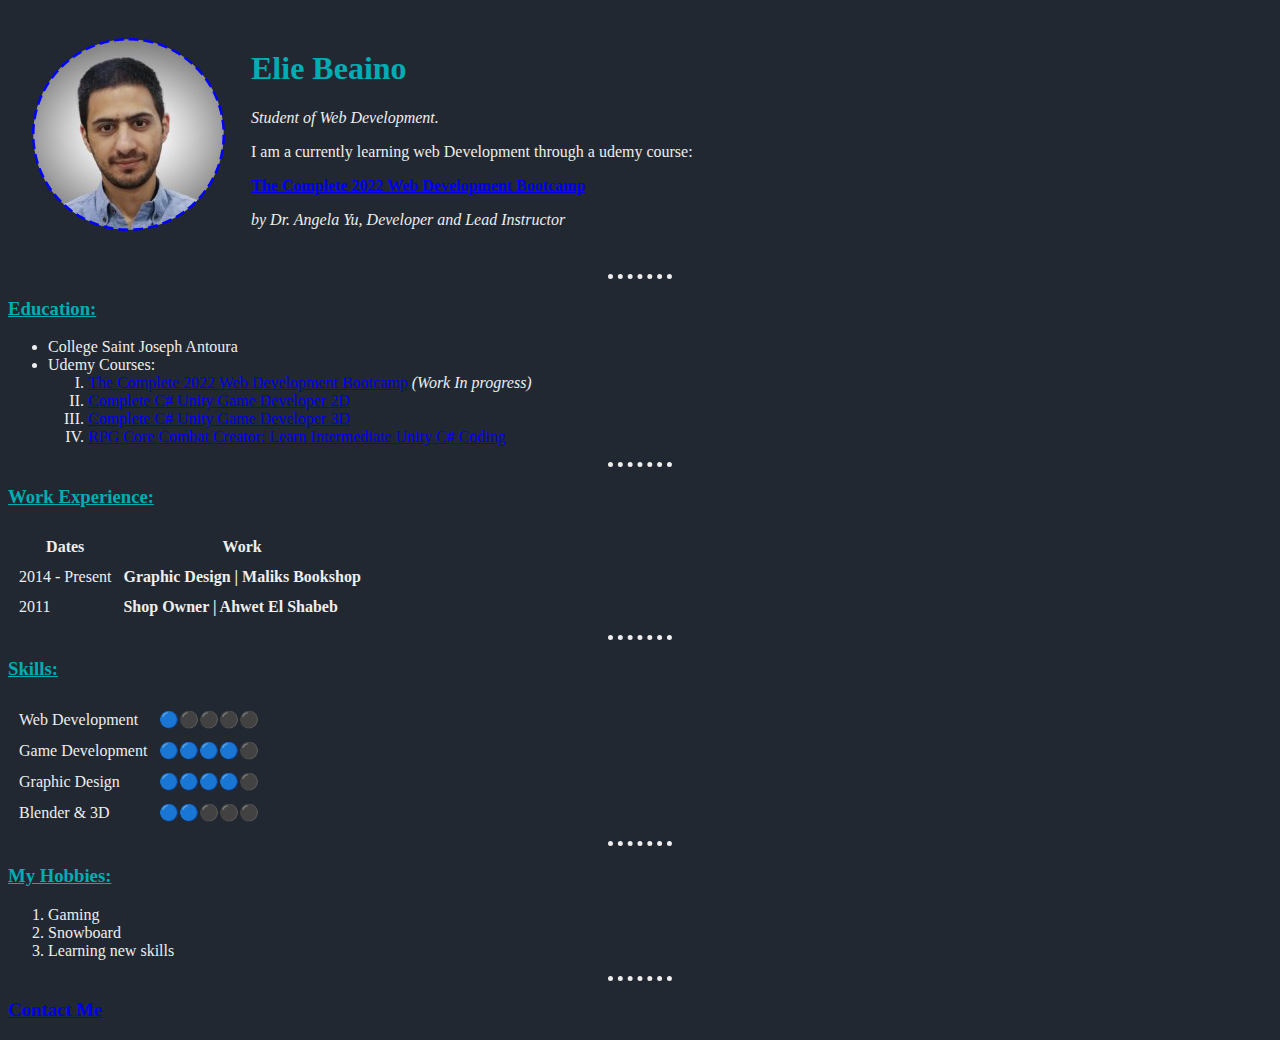
<file: index.html>
<!DOCTYPE html>
<html lang="en" dir="ltr">

<!--this is for the header display on top of the tab page.-->

<head>
  <meta charset="utf-8">
  <title>Elie's Personal WebSite</title>
  <link rel="stylesheet" href="css\styles.css">
</head>

<!--this is for the body of the page-->

<body>
  <!--  My Profile Info -->
  <table cellspacing="20">
    <tr>
      <td><img src="images\eliebeainopic.png" alt="Elie Profile Picture"></td>
      <td>
        <!-- Page Title with subtitle -->
        <h1> Elie Beaino </h1>
        <p> <em>Student of Web Development.</em> </p>
        <p> I am a currently learning web Development through a udemy course:</p>
        <p><strong><a href="https://www.udemy.com/course/the-complete-web-development-bootcamp/">The Complete 2022 Web Development Bootcamp</a></strong></p>
        <p><em>by Dr. Angela Yu, Developer and Lead Instructor </em></p>
      </td>
    </tr>
  </table>
  <hr>

  <h3><u>Education:</u></h3>
  <!-- Unordered List -->
  <ul>
    <li>College Saint Joseph Antoura</li>
    <li>Udemy Courses:
      <!-- Nested Ordered List of basic Roman letters-->
      <ol type="I">
        <li><a href="https://www.udemy.com/course/the-complete-web-development-bootcamp/">The Complete 2022 Web Development Bootcamp</a> <em>(Work In progress)</em></li>
        <li><a href="https://www.udemy.com/certificate/UC-7D4VO728/">Complete C# Unity Game Developer 2D</a></li>
        <li><a href="https://www.udemy.com/certificate/UC-3f47c5fe-bca3-449f-87a2-d4b7f5844902/">Complete C# Unity Game Developer 3D</a></li>
        <li><a href="https://www.udemy.com/certificate/UC-6a71bf6f-ebd7-43c4-9375-e3d5ea3b2505/">RPG Core Combat Creator: Learn Intermediate Unity C# Coding</a></li>
      </ol>
    </li>
  </ul>
  <hr>

  <h3><u>Work Experience:</u></h3>
  <table cellspacing="10">
    <!-- Table Header -->
    <thead>
      <th>Dates</th>
      <th>Work</th>
    </thead>
    <!-- Table Body -->
    <tbody>
      <!-- First Line -->
      <tr>
        <td>2014 - Present</td>
        <td><strong>Graphic Design | Maliks Bookshop</strong></td>
      </tr>
      <!-- Second Line -->
      <tr>
        <td>2011</td>
        <td><strong>Shop Owner | Ahwet El Shabeb</strong></td>
      </tr>
    </tbody>
    <!-- Table Footer -->
    <tfoot>

    </tfoot>
  </table>
  <hr>

  <h3><u>Skills:</u></h3>
  <table cellspacing="10">
    <tr>
      <td>Web Development</td>
      <td>🔵⚫⚫⚫⚫</td>
    </tr>
    <tr>
      <td>Game Development</td>
      <td>🔵🔵🔵🔵⚫</td>
    </tr>
    <tr>
      <td>Graphic Design</td>
      <td>🔵🔵🔵🔵⚫</td>
    </tr>
    <tr>
      <td>Blender & 3D</td>
      <td>🔵🔵⚫⚫⚫</td>
    </tr>
  </table>
  <hr>

  <h3><u>My Hobbies:</u></h3>
  <ol>
    <li>Gaming</li>
    <li>Snowboard</li>
    <li>Learning new skills</li>
  </ol>
  <hr>

  <!-- links to another page in my project folder -->
  <h3> <a href="contact-me.html">Contact Me</a></h3>

  <!-- <a href="test.html">test page only</a> -->
</body>

</html>
</file>
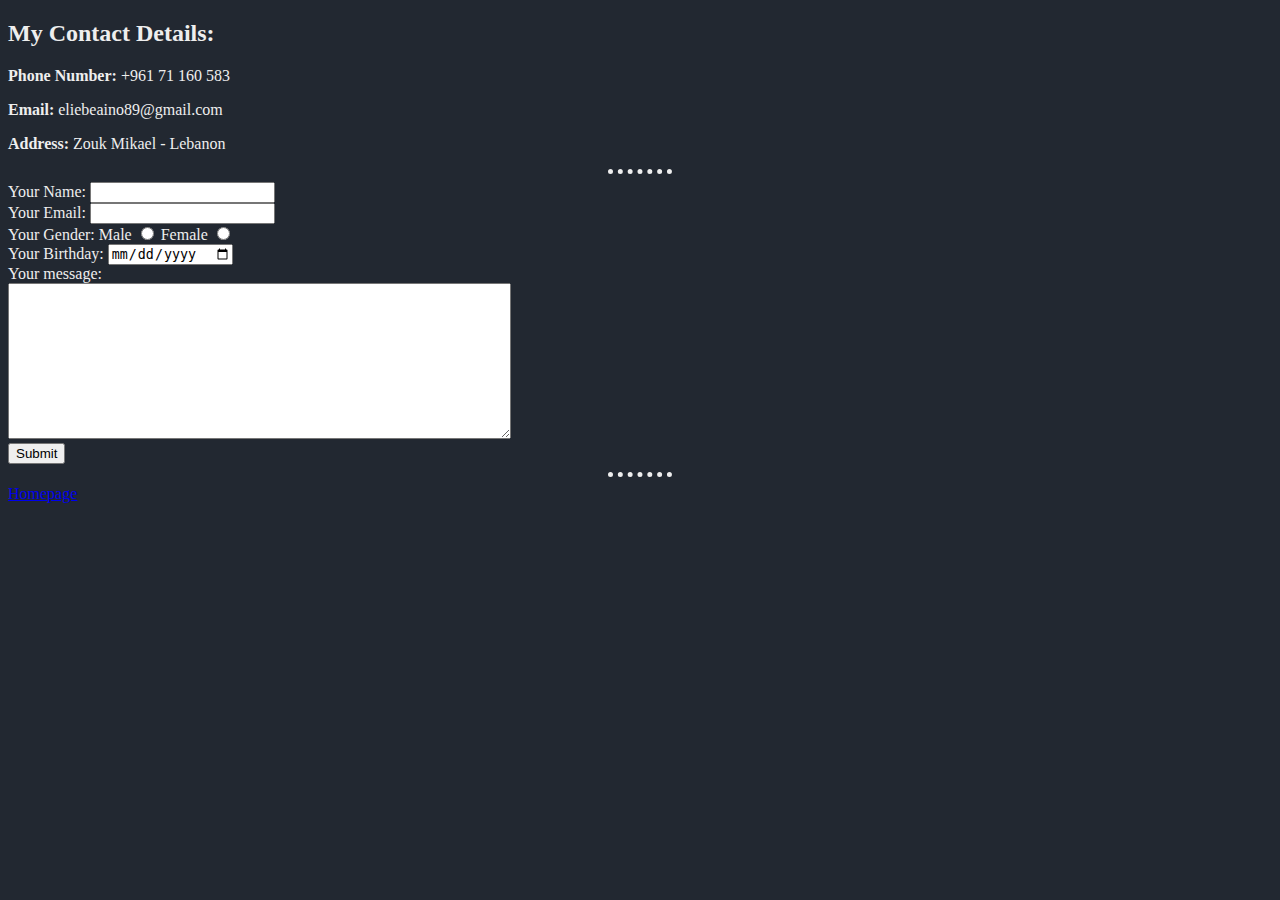
<file: contact-me.html>
<!DOCTYPE html>
<html lang="en" dir="ltr">

<head>
  <meta charset="utf-8">
  <title>Contact Me</title>
  <link rel="stylesheet" href="css\styles.css">
</head>

<body>
  <h2>My Contact Details:</h2>
  <p><strong>Phone Number:</strong> +961 71 160 583</p>
  <p><strong>Email:</strong> eliebeaino89@gmail.com</p>
  <p><strong>Address:</strong> Zouk Mikael - Lebanon</p>
  <hr>
  <form action="mailto:eliebeaino89@gmail.com" method="post" enctype="text/plain">
    <label>Your Name:</label>
    <input type="text" name="Your Name" value="">
    <br>
    <label>Your Email:</label>
    <input type="email" name="Your Email" value="">
    <br>
    <label>Your Gender:</label>
    <label>Male</label>
    <input type="radio" name="Your Gender" value="Male">
    <label>Female</label>
    <input type="radio" name="Your Gender" value="Female">
    <br>
    <label>Your Birthday:</label>
    <input type="date" name="Your Birthday" value="">
    <br>
    <label>Your message:</label> <br>
    <textarea name="Your Message" rows="10" cols="60"></textarea>
    <br>
    <input type="submit" name="">
  </form>
  <hr>

  <a href="index.html">Homepage</a>
</body>

</html>
</file>
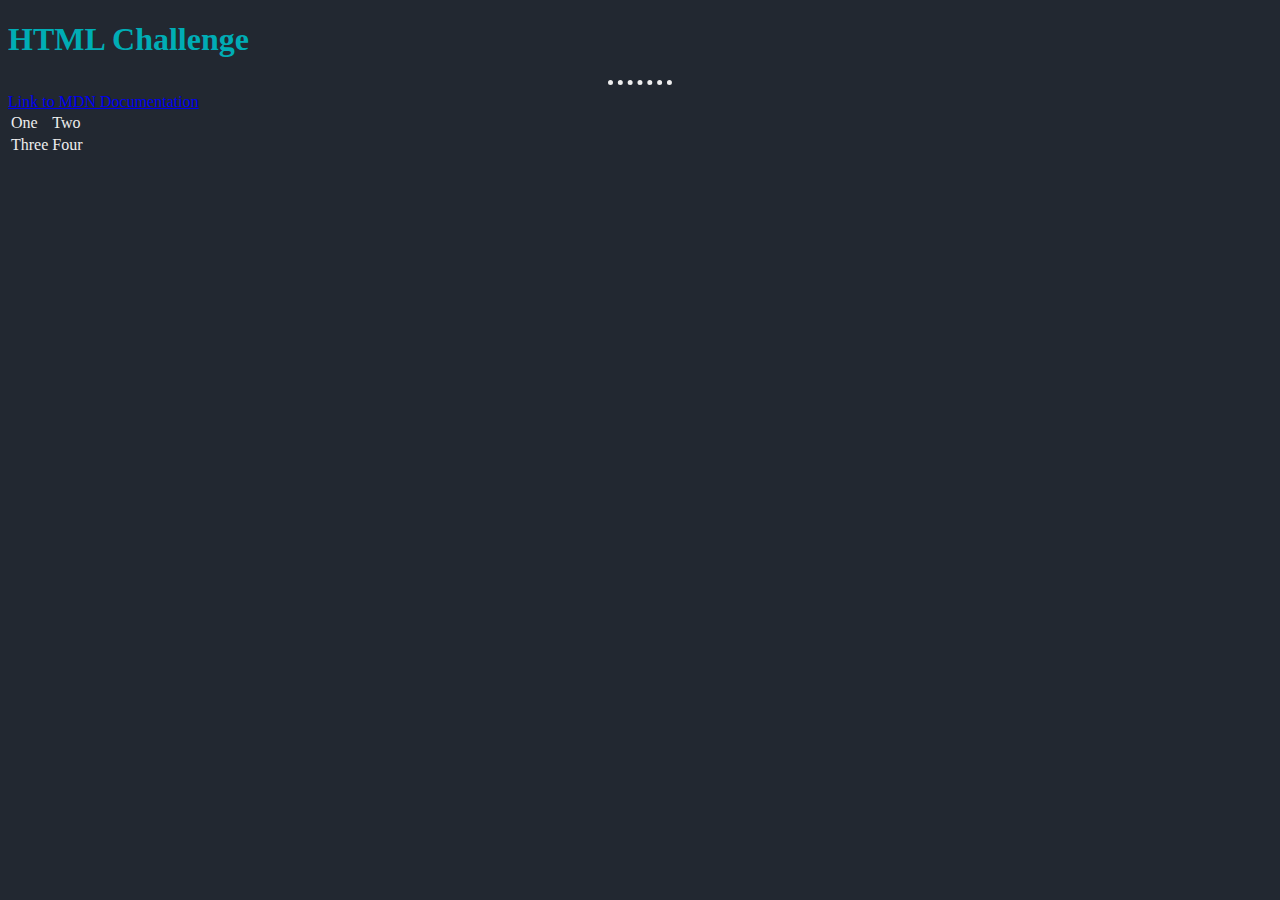
<file: test.html>
<!DOCTYPE html>
<html lang="en" dir="ltr">

<head>
  <meta charset="utf-8">
  <title>test page</title>
  <link rel="stylesheet" href="css\styles.css">
</head>

<body>
  <h1>HTML Challenge</h1>
  <hr>
  <a href="https://developer.mozilla.org/en-US/">Link to MDN Documentation</a>

  <table>
    <tr>
      <td>One</td>
      <td>Two</td>
    </tr>
    <tr>
      <td>Three</td>
      <td>Four</td>
    </tr>
  </table>
</body>

</html>
</file>
